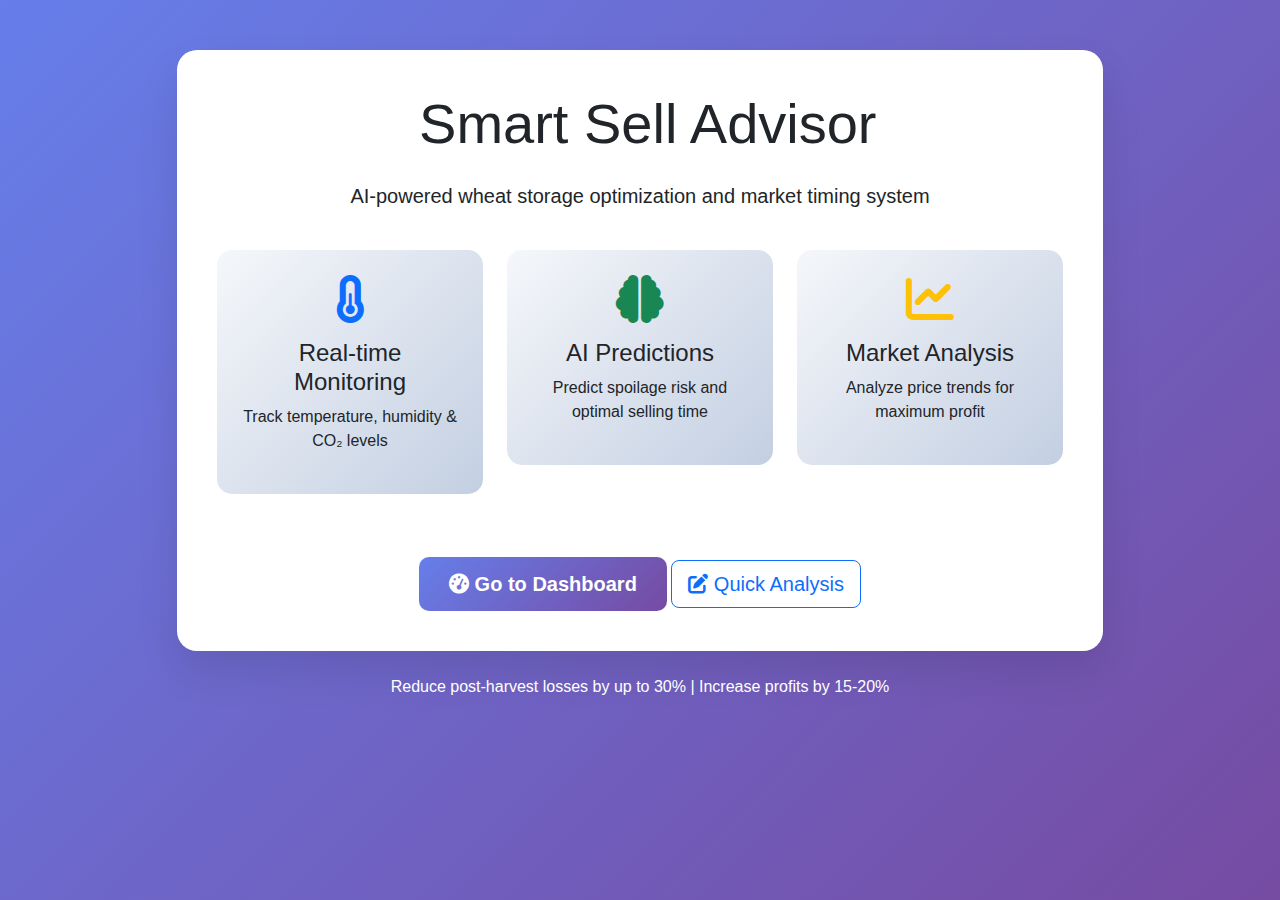
<file: templates/index.html>
<!-- templates/index.html -->
<!DOCTYPE html>
<html lang="en">
<head>
    <meta charset="UTF-8">
    <meta name="viewport" content="width=device-width, initial-scale=1.0">
    <title>Smart Sell Advisor</title>
    <link href="https://cdn.jsdelivr.net/npm/bootstrap@5.1.3/dist/css/bootstrap.min.css" rel="stylesheet">
    <link rel="stylesheet" href="https://cdnjs.cloudflare.com/ajax/libs/font-awesome/6.0.0/css/all.min.css">
    <style>
        body {
            background: linear-gradient(135deg, #667eea 0%, #764ba2 100%);
            min-height: 100vh;
            font-family: 'Segoe UI', Tahoma, Geneva, Verdana, sans-serif;
        }
        .hero-section {
            background: white;
            border-radius: 20px;
            margin-top: 50px;
            padding: 40px;
            box-shadow: 0 20px 40px rgba(0,0,0,0.1);
        }
        .feature-card {
            border: none;
            border-radius: 15px;
            padding: 25px;
            margin: 15px 0;
            transition: transform 0.3s;
            background: linear-gradient(135deg, #f5f7fa 0%, #c3cfe2 100%);
        }
        .feature-card:hover {
            transform: translateY(-5px);
        }
        .btn-primary {
            background: linear-gradient(135deg, #667eea 0%, #764ba2 100%);
            border: none;
            padding: 12px 30px;
            border-radius: 10px;
            font-weight: 600;
        }
        .btn-primary:hover {
            transform: translateY(-2px);
            box-shadow: 0 10px 20px rgba(0,0,0,0.2);
        }
    </style>
</head>
<body>
    <div class="container">
        <div class="row justify-content-center">
            <div class="col-lg-10">
                <div class="hero-section text-center">
                    <h1 class="display-4 mb-4">
                        <i class="fas fa-wheat-alt text-warning"></i>
                        Smart Sell Advisor
                    </h1>
                    <p class="lead mb-4">
                        AI-powered wheat storage optimization and market timing system
                    </p>
                    
                    <div class="row mb-5">
                        <div class="col-md-4">
                            <div class="feature-card">
                                <i class="fas fa-thermometer-half fa-3x text-primary mb-3"></i>
                                <h4>Real-time Monitoring</h4>
                                <p>Track temperature, humidity & CO₂ levels</p>
                            </div>
                        </div>
                        <div class="col-md-4">
                            <div class="feature-card">
                                <i class="fas fa-brain fa-3x text-success mb-3"></i>
                                <h4>AI Predictions</h4>
                                <p>Predict spoilage risk and optimal selling time</p>
                            </div>
                        </div>
                        <div class="col-md-4">
                            <div class="feature-card">
                                <i class="fas fa-chart-line fa-3x text-warning mb-3"></i>
                                <h4>Market Analysis</h4>
                                <p>Analyze price trends for maximum profit</p>
                            </div>
                        </div>
                    </div>
                    
                    <div class="d-grid gap-2 d-md-block">
                        <a href="/dashboard" class="btn btn-primary btn-lg">
                            <i class="fas fa-tachometer-alt"></i> Go to Dashboard
                        </a>
                        <button class="btn btn-outline-primary btn-lg" onclick="showManualInput()">
                            <i class="fas fa-edit"></i> Quick Analysis
                        </button>
                    </div>
                </div>
                
                <div class="text-center mt-4 text-white">
                    <p>Reduce post-harvest losses by up to 30% | Increase profits by 15-20%</p>
                </div>
            </div>
        </div>
    </div>

    <!-- Manual Input Modal -->
    <div class="modal fade" id="manualModal">
        <div class="modal-dialog">
            <div class="modal-content">
                <div class="modal-header">
                    <h5 class="modal-title">Quick Storage Analysis</h5>
                    <button type="button" class="btn-close" data-bs-dismiss="modal"></button>
                </div>
                <div class="modal-body">
                    <div class="mb-3">
                        <label class="form-label">Temperature (°C)</label>
                        <input type="number" class="form-control" id="tempInput" value="25" step="0.1" min="10" max="50">
                    </div>
                    <div class="mb-3">
                        <label class="form-label">Humidity (%)</label>
                        <input type="number" class="form-control" id="humidityInput" value="65" step="0.1" min="20" max="100">
                    </div>
                    <div class="mb-3">
                        <label class="form-label">CO₂ Level (PPM)</label>
                        <input type="number" class="form-control" id="co2Input" value="800" step="1" min="300" max="5000">
                    </div>
                    <div class="mb-3">
                        <label class="form-label">Wheat Quantity (Quintal)</label>
                        <input type="number" class="form-control" id="quantityInput" value="1000" step="1" min="1">
                    </div>
                </div>
                <div class="modal-footer">
                    <button type="button" class="btn btn-secondary" data-bs-dismiss="modal">Cancel</button>
                    <button type="button" class="btn btn-primary" onclick="analyzeManual()">
                        <i class="fas fa-chart-bar"></i> Analyze
                    </button>
                </div>
            </div>
        </div>
    </div>

    <script src="https://cdn.jsdelivr.net/npm/bootstrap@5.1.3/dist/js/bootstrap.bundle.min.js"></script>
    <script>
        function showManualInput() {
            const modal = new bootstrap.Modal(document.getElementById('manualModal'));
            modal.show();
        }
        
        function analyzeManual() {
            const data = {
                temperature: parseFloat(document.getElementById('tempInput').value),
                humidity: parseFloat(document.getElementById('humidityInput').value),
                co2: parseFloat(document.getElementById('co2Input').value),
                wheat_quantity: parseFloat(document.getElementById('quantityInput').value)
            };
            
            // Redirect to dashboard with parameters
            const params = new URLSearchParams({
                temp: data.temperature,
                hum: data.humidity,
                co2: data.co2,
                qty: data.wheat_quantity
            });
            
            window.location.href = `/dashboard?${params.toString()}`;
        }
    </script>
</body>
</html>
</file>
